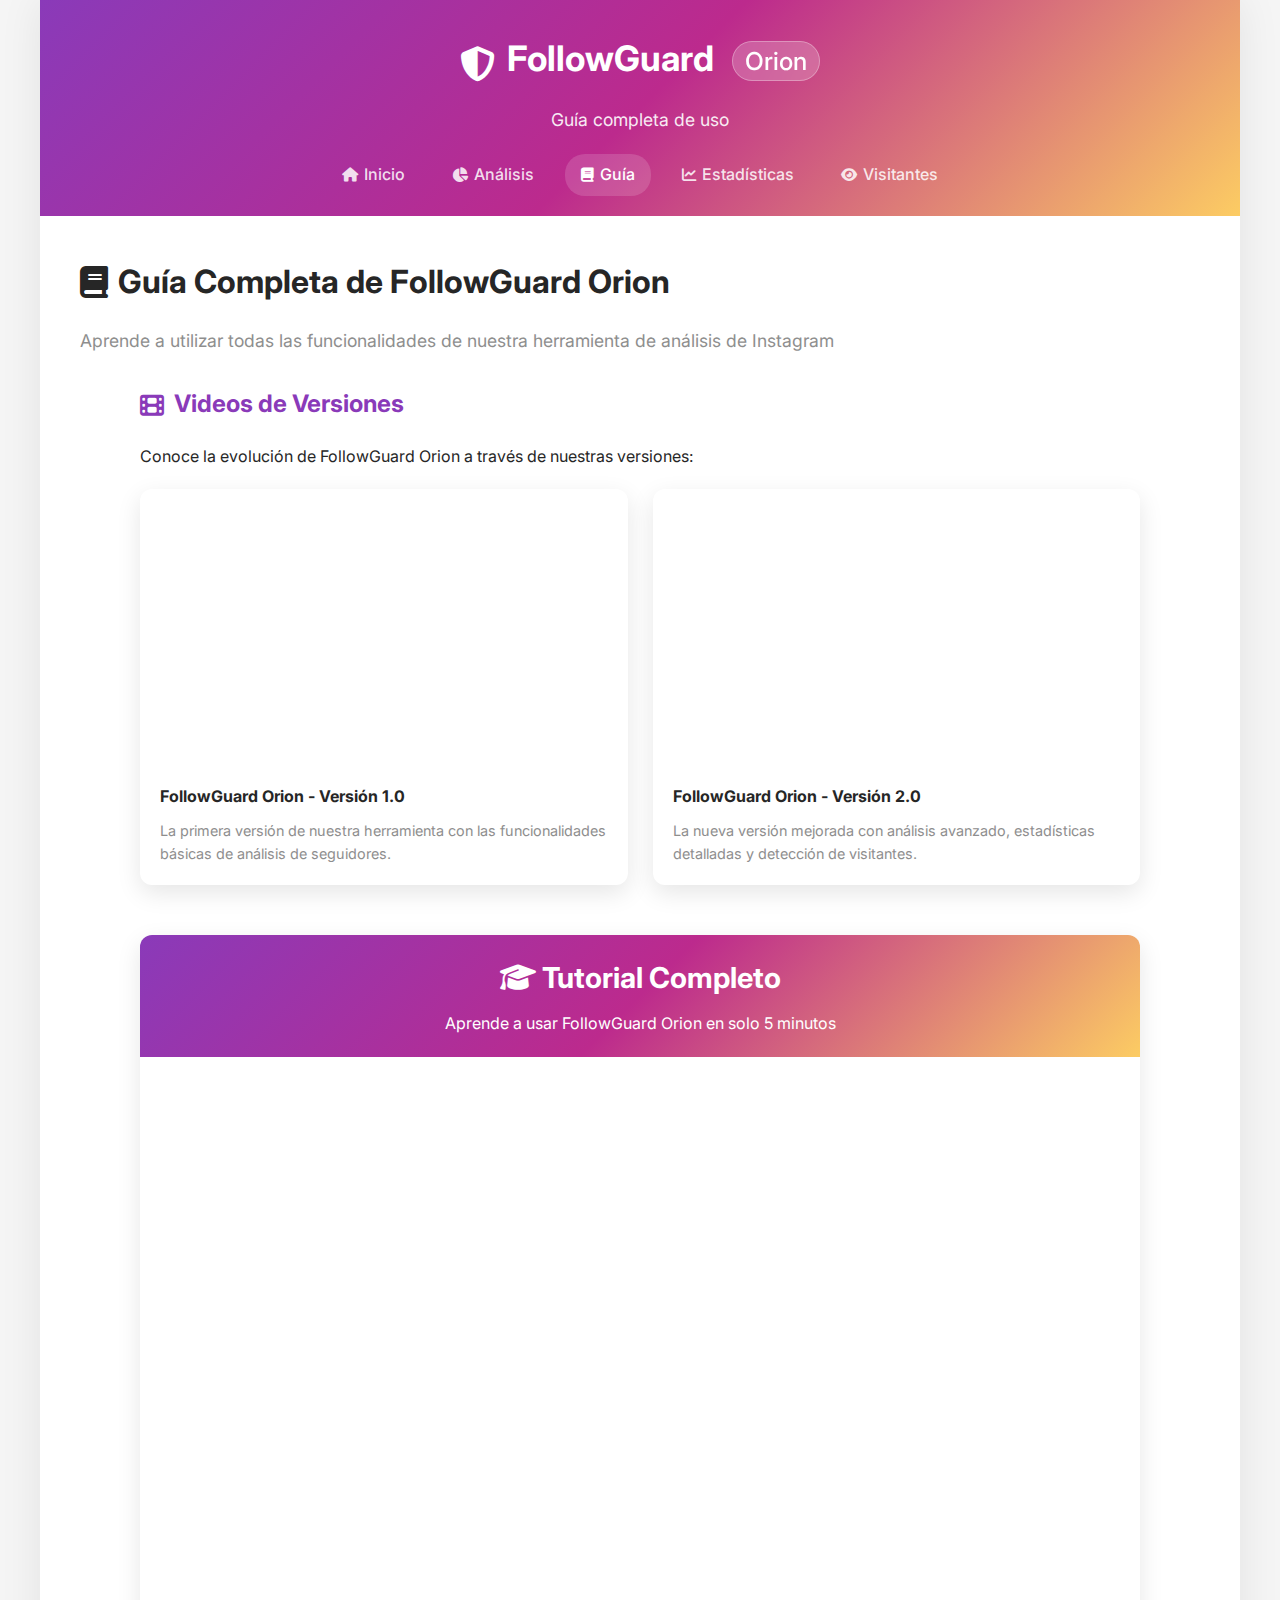
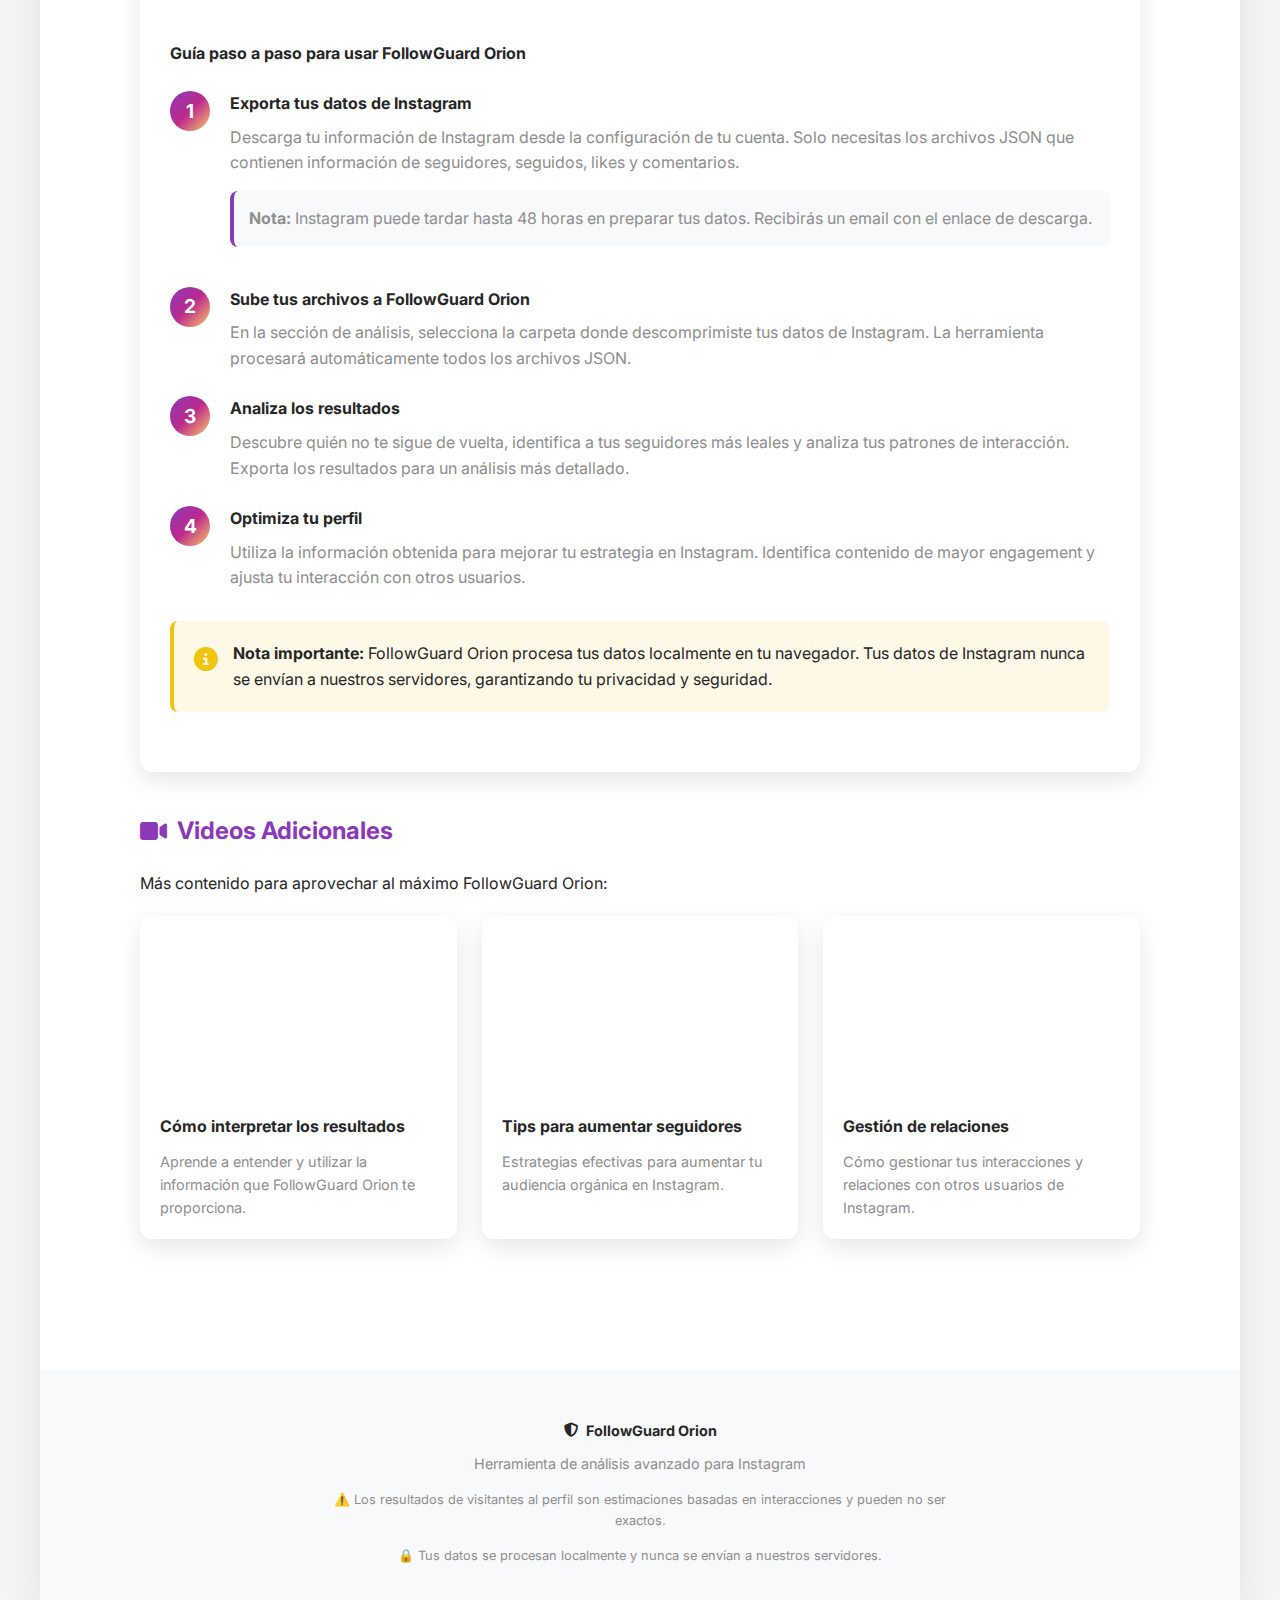
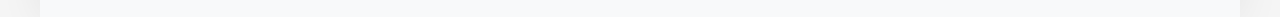
<file: guide.html>
<!DOCTYPE html>
<html lang="es">
<head>
    <meta charset="UTF-8">
    <meta name="viewport" content="width=device-width, initial-scale=1.0">
    <title>Guía FollowGuard Orion - Análisis Completo de Instagram</title>
    <link rel="stylesheet" href="https://cdnjs.cloudflare.com/ajax/libs/font-awesome/6.4.0/css/all.min.css">
    <link href="https://fonts.googleapis.com/css2?family=Inter:wght@300;400;500;600;700&display=swap" rel="stylesheet">
    <style>
        :root {
            --primary: #8a3ab9;
            --primary-gradient: linear-gradient(135deg, #8a3ab9, #bc2a8d, #fccc63);
            --secondary: #405DE6;
            --light: #fafafa;
            --dark: #262626;
            --gray: #8e8e8e;
            --light-gray: #dbdbdb;
            --success: #2ecc71;
            --warning: #f1c40f;
            --danger: #e74c3c;
            --card-shadow: 0 8px 24px rgba(0, 0, 0, 0.1);
            --transition: all 0.3s ease;
        }

        * {
            box-sizing: border-box;
            margin: 0;
            padding: 0;
            font-family: 'Inter', -apple-system, BlinkMacSystemFont, sans-serif;
        }

        body {
            background-color: #f5f5f5;
            color: var(--dark);
            line-height: 1.6;
        }

        .container {
            max-width: 1200px;
            margin: 0 auto;
            background: white;
            box-shadow: 0 0 40px rgba(0, 0, 0, 0.08);
            overflow: hidden;
        }

        header {
            text-align: center;
            padding: 30px 20px 20px;
            background: var(--primary-gradient);
            color: white;
        }

        .header-content {
            max-width: 900px;
            margin: 0 auto;
            position: relative;
        }

        .logo {
            display: flex;
            align-items: center;
            justify-content: center;
            gap: 12px;
            margin-bottom: 10px;
        }

        .logo i {
            font-size: 2.2rem;
        }

        h1 {
            font-size: 2.2rem;
            margin-bottom: 10px;
            font-weight: 700;
            display: inline-block;
        }

        .Orion-badge {
            background: rgba(255, 255, 255, 0.2);
            backdrop-filter: blur(10px);
            color: white;
            padding: 4px 12px;
            border-radius: 20px;
            font-size: 0.7em;
            margin-left: 10px;
            vertical-align: middle;
            font-weight: 500;
            border: 1px solid rgba(255, 255, 255, 0.3);
        }

        header p {
            font-size: 1.1rem;
            opacity: 0.9;
            margin-bottom: 20px;
        }

        .mobile-menu-btn {
            display: none;
            position: absolute;
            top: 20px;
            right: 20px;
            background: rgba(255, 255, 255, 0.2);
            border: none;
            color: white;
            width: 40px;
            height: 40px;
            border-radius: 50%;
            font-size: 1.2rem;
            cursor: pointer;
            z-index: 100;
        }

        .main-nav {
            display: flex;
            justify-content: center;
            gap: 15px;
            margin-top: 15px;
            flex-wrap: wrap;
        }

        .nav-link {
            color: rgba(255, 255, 255, 0.85);
            text-decoration: none;
            padding: 8px 16px;
            border-radius: 20px;
            transition: var(--transition);
            font-weight: 500;
            display: flex;
            align-items: center;
            gap: 6px;
        }

        .nav-link:hover, .nav-link.active {
            color: white;
            background-color: rgba(255, 255, 255, 0.15);
        }

        .nav-link i {
            font-size: 0.9rem;
        }

        .guide-section {
            padding: 40px;
        }

        .guide-section h2 {
            font-size: 2rem;
            margin-bottom: 20px;
            color: var(--dark);
            display: flex;
            align-items: center;
            gap: 10px;
        }

        .section-description {
            color: var(--gray);
            margin-bottom: 30px;
            font-size: 1.1rem;
        }

        .guide-content {
            max-width: 1000px;
            margin: 0 auto;
        }

        .video-section {
            margin-bottom: 50px;
        }

        .video-section h3 {
            font-size: 1.5rem;
            color: var(--primary);
            margin-bottom: 20px;
            display: flex;
            align-items: center;
            gap: 10px;
        }

        .video-container {
            display: grid;
            grid-template-columns: repeat(auto-fit, minmax(300px, 1fr));
            gap: 25px;
            margin: 20px 0;
        }

        .video-card {
            background: white;
            border-radius: 12px;
            overflow: hidden;
            box-shadow: var(--card-shadow);
            transition: var(--transition);
        }

        .video-card:hover {
            transform: translateY(-5px);
            box-shadow: 0 12px 30px rgba(0, 0, 0, 0.15);
        }

        .video-wrapper {
            position: relative;
            width: 100%;
            padding-bottom: 56.25%; /* Relación 16:9 */
            overflow: hidden;
        }

        .video-wrapper iframe {
            position: absolute;
            top: 0;
            left: 0;
            width: 100%;
            height: 100%;
            border: none;
        }

        .video-info {
            padding: 20px;
        }

        .video-info h4 {
            margin-bottom: 10px;
            color: var(--dark);
        }

        .video-info p {
            color: var(--gray);
            font-size: 0.9rem;
        }

        .main-tutorial {
            background: white;
            border-radius: 12px;
            overflow: hidden;
            box-shadow: var(--card-shadow);
            margin: 40px 0;
        }

        .main-tutorial-header {
            padding: 20px;
            background: var(--primary-gradient);
            color: white;
            text-align: center;
        }

        .main-tutorial-header h3 {
            font-size: 1.8rem;
            margin-bottom: 10px;
        }

        .main-tutorial-content {
            padding: 30px;
        }

        .main-video-wrapper {
            position: relative;
            width: 100%;
            padding-bottom: 56.25%; /* Relación 16:9 */
            margin-bottom: 25px;
            overflow: hidden;
            border-radius: 8px;
        }

        .main-video-wrapper iframe {
            position: absolute;
            top: 0;
            left: 0;
            width: 100%;
            height: 100%;
            border: none;
        }

        .tutorial-steps {
            display: flex;
            flex-direction: column;
            gap: 25px;
            margin: 25px 0;
        }

        .tutorial-step {
            display: flex;
            gap: 20px;
            align-items: flex-start;
        }

        .step-number {
            background: var(--primary-gradient);
            color: white;
            width: 40px;
            height: 40px;
            border-radius: 50%;
            display: flex;
            align-items: center;
            justify-content: center;
            font-weight: bold;
            flex-shrink: 0;
            font-size: 1.2rem;
        }

        .step-content {
            flex: 1;
        }

        .step-content h4 {
            margin-bottom: 8px;
            color: var(--dark);
        }

        .step-content p {
            color: var(--gray);
        }

        .note {
            background-color: #f8f9fa;
            padding: 15px;
            border-radius: 8px;
            border-left: 4px solid var(--primary);
            margin: 15px 0;
        }

        .disclaimer {
            background-color: #fef9e7;
            border-left: 4px solid var(--warning);
            padding: 20px;
            margin: 30px 0;
            border-radius: 8px;
            display: flex;
            gap: 15px;
        }

        .disclaimer-icon {
            color: var(--warning);
            font-size: 1.5rem;
            flex-shrink: 0;
        }

        .disclaimer p {
            margin: 0;
        }

        footer {
            text-align: center;
            padding: 30px;
            color: var(--gray);
            font-size: 0.9rem;
            background: #f8f9fa;
            margin-top: 40px;
        }

        .footer-content {
            max-width: 700px;
            margin: 0 auto;
            padding: 20px;
        }

        .footer-logo {
            display: flex;
            align-items: center;
            justify-content: center;
            gap: 8px;
            font-weight: 700;
            margin-bottom: 10px;
            color: var(--dark);
        }

        .footer-note {
            margin-top: 15px;
            font-size: 0.8rem;
        }

        /* Responsive Design */
        @media (max-width: 768px) {
            .container {
                box-shadow: none;
            }
            
            header {
                padding: 20px 15px;
            }
            
            .mobile-menu-btn {
                display: block;
            }
            
            .main-nav {
                display: none;
                flex-direction: column;
                gap: 10px;
                position: absolute;
                top: 100%;
                left: 0;
                right: 0;
                background: white;
                padding: 20px;
                box-shadow: 0 5px 15px rgba(0, 0, 0, 0.1);
                z-index: 99;
            }
            
            .main-nav.active {
                display: flex;
            }
            
            .nav-link {
                color: var(--dark);
                justify-content: center;
            }
            
            .nav-link.active {
                background: var(--primary);
                color: white;
            }
            
            .guide-section {
                padding: 30px 20px;
            }
            
            .tutorial-step {
                flex-direction: column;
                text-align: center;
            }
            
            .video-container {
                grid-template-columns: 1fr;
            }
            
            .disclaimer {
                flex-direction: column;
                text-align: center;
                gap: 10px;
            }
        }

        @media (max-width: 480px) {
            h1 {
                font-size: 1.8rem;
            }
            
            .guide-section h2 {
                font-size: 1.6rem;
            }
            
            .video-section h3 {
                font-size: 1.3rem;
            }
            
            .main-tutorial-header h3 {
                font-size: 1.5rem;
            }
        }
    </style>
</head>
<body>
    <div class="container">
        <header>
            <div class="header-content">
                <div class="logo">
                    <i class="fas fa-shield-alt"></i>
                    <h1>FollowGuard <span class="Orion-badge">Orion</span></h1>
                </div>
                <p>Guía completa de uso</p>
                <button class="mobile-menu-btn" id="mobileMenuBtn">
                    <i class="fas fa-bars"></i>
                </button>
                <nav class="main-nav" id="mainNav">
                    <a href="index.html" class="nav-link"><i class="fas fa-home"></i> Inicio</a>
                    <a href="index.html#analysis" class="nav-link"><i class="fas fa-chart-pie"></i> Análisis</a>
                    <a href="#" class="nav-link active"><i class="fas fa-book"></i> Guía</a>
                    <a href="index.html#advanced-analysis" class="nav-link"><i class="fas fa-chart-line"></i> Estadísticas</a>
                    <a href="index.html#profile-visitors" class="nav-link"><i class="fas fa-eye"></i> Visitantes</a>
                </nav>
            </div>
        </header>

        <section class="guide-section">
            <h2><i class="fas fa-book"></i> Guía Completa de FollowGuard Orion</h2>
            <p class="section-description">Aprende a utilizar todas las funcionalidades de nuestra herramienta de análisis de Instagram</p>
            
            <div class="guide-content">
                <!-- Sección de videos de versiones -->
                <div class="video-section">
                    <h3><i class="fas fa-film"></i> Videos de Versiones</h3>
                    <p>Conoce la evolución de FollowGuard Orion a través de nuestras versiones:</p>
                    
                    <div class="video-container">
                        <div class="video-card">
                            <div class="video-wrapper">
                                <!-- Reemplaza VIDEO_ID_1 con el ID de tu primer video de YouTube -->
                                <iframe src="https://www.youtube.com/embed/cFYigXH-jaU?si=6IUwlIH5SZQfU-ay" 
                                        title="FollowGuard Orion - Versión 1.0" 
                                        allow="accelerometer; autoplay; clipboard-write; encrypted-media; gyroscope; picture-in-picture" 
                                        allowfullscreen></iframe>
                            </div>
                            <div class="video-info">
                                <h4>FollowGuard Orion - Versión 1.0</h4>
                                <p>La primera versión de nuestra herramienta con las funcionalidades básicas de análisis de seguidores.</p>
                            </div>
                        </div>
                        
                        <div class="video-card">
                            <div class="video-wrapper">
                                <!-- Reemplaza VIDEO_ID_2 con el ID de tu segundo video de YouTube -->
                                <iframe src="https://www.youtube.com/embed/VIDEO_ID_2" 
                                        title="FollowGuard Orion - Versión 2.0" 
                                        allow="accelerometer; autoplay; clipboard-write; encrypted-media; gyroscope; picture-in-picture" 
                                        allowfullscreen></iframe>
                            </div>
                            <div class="video-info">
                                <h4>FollowGuard Orion - Versión 2.0</h4>
                                <p>La nueva versión mejorada con análisis avanzado, estadísticas detalladas y detección de visitantes.</p>
                            </div>
                        </div>
                    </div>
                </div>
                
                <!-- Tutorial principal -->
                <div class="main-tutorial">
                    <div class="main-tutorial-header">
                        <h3><i class="fas fa-graduation-cap"></i> Tutorial Completo</h3>
                        <p>Aprende a usar FollowGuard Orion en solo 5 minutos</p>
                    </div>
                    
                    <div class="main-tutorial-content">
                        <div class="main-video-wrapper">
                            <!-- Reemplaza TUTORIAL_VIDEO_ID con el ID de tu video tutorial de YouTube -->
                            <iframe src="https://www.youtube.com/embed/TUTORIAL_VIDEO_ID" 
                                    title="Tutorial Completo FollowGuard Orion" 
                                    allow="accelerometer; autoplay; clipboard-write; encrypted-media; gyroscope; picture-in-picture" 
                                    allowfullscreen></iframe>
                        </div>
                        
                        <h4>Guía paso a paso para usar FollowGuard Orion</h4>
                        
                        <div class="tutorial-steps">
                            <div class="tutorial-step">
                                <div class="step-number">1</div>
                                <div class="step-content">
                                    <h4>Exporta tus datos de Instagram</h4>
                                    <p>Descarga tu información de Instagram desde la configuración de tu cuenta. Solo necesitas los archivos JSON que contienen información de seguidores, seguidos, likes y comentarios.</p>
                                    <div class="note">
                                        <p><strong>Nota:</strong> Instagram puede tardar hasta 48 horas en preparar tus datos. Recibirás un email con el enlace de descarga.</p>
                                    </div>
                                </div>
                            </div>
                            
                            <div class="tutorial-step">
                                <div class="step-number">2</div>
                                <div class="step-content">
                                    <h4>Sube tus archivos a FollowGuard Orion</h4>
                                    <p>En la sección de análisis, selecciona la carpeta donde descomprimiste tus datos de Instagram. La herramienta procesará automáticamente todos los archivos JSON.</p>
                                </div>
                            </div>
                            
                            <div class="tutorial-step">
                                <div class="step-number">3</div>
                                <div class="step-content">
                                    <h4>Analiza los resultados</h4>
                                    <p>Descubre quién no te sigue de vuelta, identifica a tus seguidores más leales y analiza tus patrones de interacción. Exporta los resultados para un análisis más detallado.</p>
                                </div>
                            </div>
                            
                            <div class="tutorial-step">
                                <div class="step-number">4</div>
                                <div class="step-content">
                                    <h4>Optimiza tu perfil</h4>
                                    <p>Utiliza la información obtenida para mejorar tu estrategia en Instagram. Identifica contenido de mayor engagement y ajusta tu interacción con otros usuarios.</p>
                                </div>
                            </div>
                        </div>
                        
                        <div class="disclaimer">
                            <div class="disclaimer-icon">
                                <i class="fas fa-info-circle"></i>
                            </div>
                            <p><strong>Nota importante:</strong> FollowGuard Orion procesa tus datos localmente en tu navegador. Tus datos de Instagram nunca se envían a nuestros servidores, garantizando tu privacidad y seguridad.</p>
                        </div>
                    </div>
                </div>
                
                <!-- Sección de videos adicionales -->
                <div class="video-section">
                    <h3><i class="fas fa-video"></i> Videos Adicionales</h3>
                    <p>Más contenido para aprovechar al máximo FollowGuard Orion:</p>
                    
                    <div class="video-container">
                        <div class="video-card">
                            <div class="video-wrapper">
                                <!-- Reemplaza VIDEO_ID_3 con el ID de tu video adicional de YouTube -->
                                <iframe src="https://www.youtube.com/embed/VIDEO_ID_3" 
                                        title="Cómo interpretar los resultados" 
                                        allow="accelerometer; autoplay; clipboard-write; encrypted-media; gyroscope; picture-in-picture" 
                                        allowfullscreen></iframe>
                            </div>
                            <div class="video-info">
                                <h4>Cómo interpretar los resultados</h4>
                                <p>Aprende a entender y utilizar la información que FollowGuard Orion te proporciona.</p>
                            </div>
                        </div>
                        
                        <div class="video-card">
                            <div class="video-wrapper">
                                <!-- Reemplaza VIDEO_ID_4 con el ID de tu video adicional de YouTube -->
                                <iframe src="https://www.youtube.com/embed/VIDEO_ID_4" 
                                        title="Tips para aumentar seguidores" 
                                        allow="accelerometer; autoplay; clipboard-write; encrypted-media; gyroscope; picture-in-picture" 
                                        allowfullscreen></iframe>
                            </div>
                            <div class="video-info">
                                <h4>Tips para aumentar seguidores</h4>
                                <p>Estrategias efectivas para aumentar tu audiencia orgánica en Instagram.</p>
                            </div>
                        </div>
                        
                        <div class="video-card">
                            <div class="video-wrapper">
                                <!-- Reemplaza VIDEO_ID_5 con el ID de tu video adicional de YouTube -->
                                <iframe src="https://www.youtube.com/embed/VIDEO_ID_5" 
                                        title="Gestión de relaciones" 
                                        allow="accelerometer; autoplay; clipboard-write; encrypted-media; gyroscope; picture-in-picture" 
                                        allowfullscreen></iframe>
                            </div>
                            <div class="video-info">
                                <h4>Gestión de relaciones</h4>
                                <p>Cómo gestionar tus interacciones y relaciones con otros usuarios de Instagram.</p>
                            </div>
                        </div>
                    </div>
                </div>
            </div>
        </section>

        <footer>
            <div class="footer-content">
                <div class="footer-logo">
                    <i class="fas fa-shield-alt"></i> FollowGuard Orion
                </div>
                <p>Herramienta de análisis avanzado para Instagram</p>
                <p class="footer-note">⚠️ Los resultados de visitantes al perfil son estimaciones basadas en interacciones y pueden no ser exactos.</p>
                <p class="footer-note">🔒 Tus datos se procesan localmente y nunca se envían a nuestros servidores.</p>
            </div>
        </footer>
    </div>

    <script>
        // Configuración del menú móvil
        document.addEventListener('DOMContentLoaded', function() {
            const menuBtn = document.getElementById('mobileMenuBtn');
            const mainNav = document.getElementById('mainNav');
            
            menuBtn.addEventListener('click', function() {
                mainNav.classList.toggle('active');
                
                const icon = menuBtn.querySelector('i');
                if (mainNav.classList.contains('active')) {
                    icon.classList.remove('fa-bars');
                    icon.classList.add('fa-times');
                } else {
                    icon.classList.remove('fa-times');
                    icon.classList.add('fa-bars');
                }
            });
            
            // Cerrar menú al hacer clic en un enlace
            const navLinks = document.querySelectorAll('.nav-link');
            navLinks.forEach(link => {
                link.addEventListener('click', function() {
                    mainNav.classList.remove('active');
                    menuBtn.querySelector('i').classList.remove('fa-times');
                    menuBtn.querySelector('i').classList.add('fa-bars');
                });
            });
        });
    </script>
</body>
</html>
</file>
